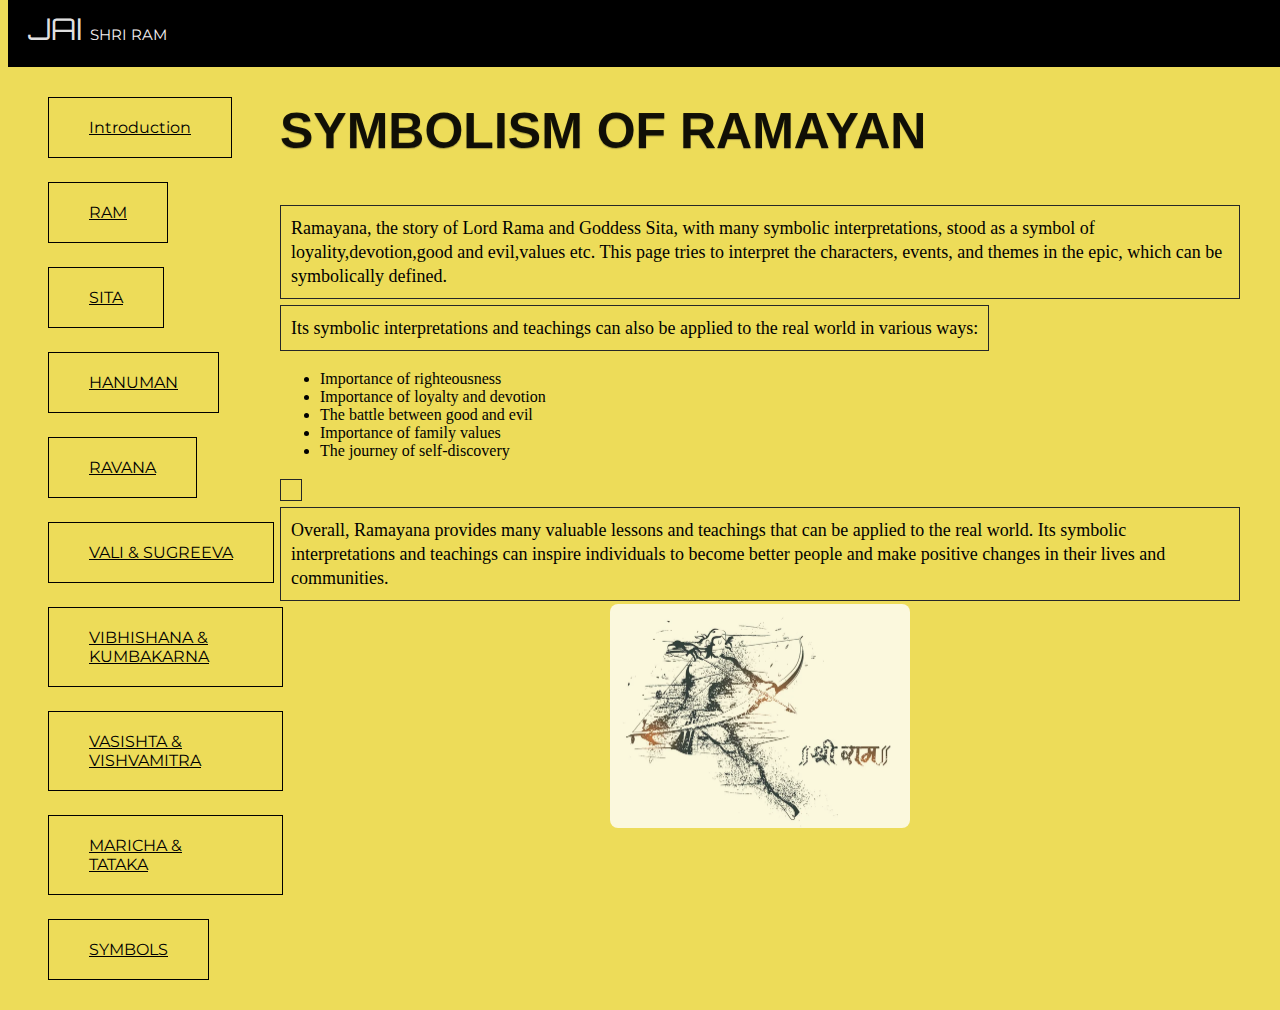
<file: index.html>
<html>
<head>
  <meta charset="UTF-8" />
  <title>Symbolism</title>
  <meta name="viewport" content="width=device-width, initial-scale=1.0"> 
  <meta name="description" content="" />
  <meta name="keywords" content="" />
  <meta name="author" content="hellowrld" />
  <link rel="stylesheet" href="test2.css">

</head>
<body>
  <style>
    img {
      max-width: 100%;
      height: 20%;
      opacity: 0.8;
      display: block;
    margin-left: 80%;
  margin-right: auto;
  border-radius: 8px;
    }
    </style>
<div id="home" class="content">
  
  <h2>SYMBOLISM OF RAMAYAN</h2>
  <p>Ramayana, the story of Lord Rama and Goddess Sita, with many symbolic interpretations, stood as a symbol of loyality,devotion,good and evil,values etc. This page tries to interpret the characters, events, and themes in the epic, which can be symbolically defined.</p>
  <br>
  <p>Its symbolic interpretations and teachings can also be applied to the real world in various ways:
<ul style="color: rgb(0, 0, 0);">
  <li>Importance of righteousness</li>
  <li>Importance of loyalty and devotion </li>
  <li>The battle between good and evil</li>
  <li>Importance of family values</li>
  <li>The journey of self-discovery</li>
</ul>
  </p>
  <p>Overall, Ramayana provides many valuable lessons and teachings that can be applied to the real world. Its symbolic interpretations and teachings can inspire individuals to become better people and make positive changes in their lives and communities.</p>
  <img src="img1.jpeg" alt="ram" width="300" height="400" class="center">
  
</div>
</div>
<!--......................RAMA.......................................-->

<div id="ram" class="panel">
    <div class="content">
      <h2>RAMA</h2>

      <p >In the Hindu epic Ramayana, Rama is a central figure and the seventh avatar of the god Vishnu. Rama is revered for his exemplary character and his unwavering commitment to dharma (righteousness). Rama's story is replete with symbolism, and his character embodies various virtues and ideals that are central to Hinduism. 
        Ram's life was an example of ethics in practice. Truth, compassion and love, and most importantly, values driven leadership. Ram was an embodiment of Raj Dharma, a virtue that is almost non existent today. It is important to understand what was Dharma in the eyes of Ram.</p>
        
       
        <h3><b>Divine human:</b></h3>
        <p> Rama's life serves as a lesson on the principle of dharma, essential in Hindu religion. Dharma refers to one's role in life; in Hindu tradition, this is defined by the caste, or social standing, set at birth. As a member of the Kshatriya caste, Rama's role is to be a warrior, which he does exceptionally well. By always remaining on the path, he succeeds in fulfilling his dharma.</p>
        <br>
        <img src="ram1.jpeg" alt="ram" width="300" height="400" class="center">

        <h3><b>Ideal person:</b></h3>
        <p > He had within him all the desirable virtues that any individual would seek to aspire, and he fulfils all his moral obligations. Rama is considered a maryada purushottama or the best of upholders of Dharma.</p>
        <br>
        <style>
          img {
            display: block;
            margin-left: auto;
            margin-right: auto;
          }
          </style>
        <h3><b>Honoured father's words:</b></h3>
        <p>On Kaikeyi's demand, King Dasharatha was forced to send Lord Rama to exile. She wanted her son Bharat to become the next king of Ayodhya. Rama abandoned his throne to honour his father’s word. He agreed to serve exile in the forest for 14 years without complaining or questioning his father’s unfair decision. 
        </p>
        <br>
         <img src="ram2.jpeg" alt="ram" width="300" height="400" class="center">
        <h3><b>Trustworthy: </b> </h3>
        <p>Bharat was heartbroken to see Lord Rama exiled. He decided to visit Lord Rama in the forest and convinced him to come back and take over as the next king of Ayodhya. But Rama refused to go back. Instead of taking his elder brother back, Bharat took Rama's footwear and placed it on the throne of Ayodhya.</p>
        <br>
        <h3><b>Equality: </b></h3>
        <p>When Rama was searching for Sita in the forests, he happened to visit Sabari’s house. She was an old hunter woman of the lower caste and a devotee of Lord Rama. She offered him fruits after biting each piece to ensure that they didn't taste sour. This incident from the Ramayana is relevant even today. It suggests that divine love is above all barriers of caste and creed. </p>
        <br>
        <img src="fam.jpeg" alt="ram" width="300" height="400" class="center">
        <h3><b>Strength and power: </b></h3>
        <p>The mightiest exhibit of Rama's strength comes when he fights Ravana in the climactic battle. Rama was a thoughtful leader, surrounding himself with a strong monkey army, but he was the only one who could finally defeat Ravana. After a dramatic chariot duel, Rama takes aim at the rakshasa with an arrow infused with a divine spell, and Ravana is finally taken down. Due to his incredible skill, the bow and arrow are frequently used symbols for Rama. </p>
        <br>       
  </div>
  </div>


<!-- ........................ SITA ......................-->


  <div id="sita" class="panel">
    <div class="content">
      <h2>SITA</h2>
<p>Sita is the wife of Rama and one of the central figures in the story. Sita is revered for her purity, devotion, and resilience in the face of adversity. Her character is rich with symbolism, and she represents various ideals and virtues that are central to Hinduism. 

  Earth: Sita is also associated with the earth, which represents her stability, fertility, and groundedness. In Hindu mythology, the earth is often personified as a goddess, and Sita is sometimes referred to as the "daughter of the earth." </p>
    
<h3>Purity :</h3>
<p>Sita's purity is often tested in the Ramayana, and she is put through a trial by fire to prove her innocence and fidelity. The fire symbolizes both purification and transformation, and Sita emerges unscathed, demonstrating her unwavering devotion to Rama. ( Sita is understanding of Rama's concerns, and out of devotion to her husband, she steps into a blazing fire to show her husband that she has been completely loyal to him. Unsurprisingly, Sita passes the fire test, known as Agniparikshā. Agni carries Sita out of the flames to show Rama how pure she is.) </p>
  <br>
  <img src="sita1.jpeg" alt="sita" width="300" height="400" class="center">

  <h3>Patience and endurance:</h3>
  <p>ita is known for her patience and endurance, as she remains steadfast in her devotion to Rama even when faced with unimaginable hardships. Her resilience in the face of adversity is a symbol of inner strength and perseverance. </p>
<br>

<h3>Responsibility :</h3>
<p>Rama tries to discourage Sita from joining him in exile, but she is adamant and says that she would be with him, no matter what, as it was the duty of the wife to be at his side at all times. </p>
<br>

<h3>Epitome of Womanhood: </h3>
<p>Sita's life was filled with trouble and turmoil and yet, she stoically maintained her calm and dignity throughout. Certain versions of the Ramayana relate that Sita was actually a reincarnation of Vedavati, an avatar of Goddess Sri Mahalakshmi. </p>
<br>
<img src="sita2.jpeg" alt="sita" width="300" height="400" class="center">

<h3>Self-respect and courage: </h3>
<p>Sita even subdues Hanuman with her powerful words. When Hanuman manages to locate her in Ashokvan, he is intent of immediately taking her with him, so that she can escape from there and be together with Rama. Hanuman offers to take Sita on his back and transport her to his Lord. Sita, however, declines and states that she would never want to run away like a cowardly thief and that she would want her husband to battle and victor against Ravana instead. </p>
<br>

<h3>Innocence:</h3>
<p>When Sita sees the golden deer, she is totally charmed and asks Rama to capture it and bring it to her. Mareecha imitates Rama's voice so well that both Sita and Lakshmana are convinced that it is indeed Rama asking for help. The Lakshmana Rekha is drawn in order to protect her and act as a barrier to some outsider wanting to step inside. Ravana takes the disguise of a sadhu (mendicant) and stands in front of the hut, calling for alms. Sita tries to give the sadhu the alms from inside the line drawn by Lakshmana, but he insists that he would accept the bhiksha (alms) only if she stepped forward and handed it to him. As soon as Sita crosses the Lakshmana Rekha, the terrible Ravana takes his original form, lifts the entire piece of earth with Sita standing on it. </p><br>
<img src="sita3.jpeg" alt="sita" width="300" height="400" class="center">
<h3>Pain & Ordeal : </h3>
<p>Though Rama knows that Sita is innocent, he is forced to heed the words of his praja (citizens he ruled over) and sends Sita off into an exile all over again. This he does without even informing her or safely leaving her in some sage's ashram. Instead, Rama sends Lakshmana to accompany her into the forest and leave her there.  </p>
<br>

<p>Overall, Sita is considered a symbol of purity, devotion, and feminine strength. Her story continues to inspire people around the world, and her character serves as a reminder of the importance of staying true to one's principles and values, even in the face of great challenges. </p>


</div>
  </div>
  
<!--.............................HANUMAN..................................-->

<div id="hanuman" class="panel">
  <div class="content">
    <h2>HANUMAN</h2>
<p>Hanuman is a significant character in the Hindu epic Ramayana, and his symbolism plays an important role in the story's themes and messages. Here are some of the main symbols associated with Hanuman in Ramayana: </p>

<h3>Devotion and Loyalty: </h3>
<p>Hanuman is known for his unwavering devotion to Lord Rama, who he serves as a messenger, ally, and friend. His loyalty is seen as a symbol of the ideal relationship between a devotee and their deity. </p><br>
<img src="hanu1.jpeg" alt="sita" width="300" height="400" class="center">
<h3>Strength and Power: </h3>
<p>Hanuman is depicted as a powerful warrior and protector, capable of incredible feats of strength and courage. His physical strength is a symbol of the inner strength and resilience needed to overcome obstacles and challenges. </p>
<br>

<h3>Intelligence and Wisdom:</h3>
<p>Hanuman is also revered for his intelligence and wisdom, which he uses to help Lord Rama in his quest to rescue his wife Sita from the demon king Ravana. His intelligence and cleverness are a symbol of the importance of knowledge and strategy in achieving one's goals.  (Hanuman joins the search party that is headed to the south of India. His party learns that Ravana lives in Lanka, a kingdom across the sea. At first, it seems impossible for the monkeys to get there. Yet Hanuman is not deterred. Powered by incredible strength and devotion to Rama, the monkey flies across the sea and lands safely in Lanka. ) </p>
<br>
<img src="hanu2.jpeg" alt="sita" width="300" height="400" class="center">

<h3>Humility and Selflessness: </h3>
<p>Despite his great power and abilities, Hanuman is portrayed as humble and selfless, always putting the needs of Lord Rama and his companions before his own. His humility and selflessness are a symbol of the importance of serving others and putting aside one's own ego. </p>
<br>

<h3>Effection and Love towards Rama:</h3>
<p>In the battle against Ravana, Lakshman was severely wounded. To save him, Hanuman was instructed to get Sanjivani - a lifesaving herb - from Dronagiri Mountains in the Himalayas. On reaching there, Hanuman got confused and failed to recognise the necessary herb. As a result, he lifted the entire mountain and brought it to the battlefield in Lanka. Despite Ravana's several efforts to distract Hanuman, he managed to succeed. </p>
<br>
<img src="hanu3.jpeg" alt="sita" width="300" height="400" class="center">
<p>Overall, Hanuman's symbolism in Ramayana represents the ideal qualities of devotion, strength, intelligence, wisdom, humility, and selflessness, which are all important for leading a fulfilling and purposeful life. </p>
</div>
</div>
<!-- .........................RAVANA.................................-->

<div id="ravana" class="panel">
  <div class="content">
    <h2>RAVANA</h2>

<h3>Ego and Arrogance: </h3>
<p>Ravana is often seen as a symbol of excessive ego and arrogance. According to the Ramayana, Ravana was a very powerful king who had defeated the gods and even Lord Shiva, which made him believe that he was invincible. His arrogance ultimately led to his downfall. </p>
<br>

<h3>Lust and Desire: </h3>
<p>Another common interpretation of Ravana's character is that he represents unbridled lust and desire. In the Ramayana, Ravana is shown to be obsessed with Sita, the wife of Lord Rama, and he kidnaps her in an attempt to possess her. This lustful desire is seen as a symbol of the negative consequences of uncontrolled desire. </p>
<br>
<img src="rav1.jpeg" alt="sita" width="300" height="400" class="center">

<h3>Evil and Darkness: </h3>
<p>Ravana is also often associated with evil and darkness. His ten heads and twenty arms are said to represent his demonic nature, and his kingdom of Lanka is often seen as a symbol of darkness and evil. </p>
<br>

<h3>The Importance of Balance:  </h3>
<p>In some interpretations, Ravana is seen as a symbol of the importance of balance. He is portrayed as a highly learned scholar, musician, and warrior, but his arrogance and desire for power lead to his downfall. This is seen as a warning that even the most talented and accomplished individuals must be careful not to let their strengths become weaknesses. </p>
<br>
<img src="rav2.jpeg" alt="sita" width="300" height="400" class="center">

</div>
</div>

<!--......................VAALI & SUGREEVA....................................-->

<div id="vali" class="panel">
  <div class="content">
    <h2>VALI</h2>
    <p>Vali is also known as Bali, is a prominent character in the Indian epic Ramayana. He was the king of the Kishkindha kingdom, and was known for his strength and valor. Vali is a complex character who represents various themes and symbolisms in the Ramayana. </p>

<h3>Power and Strength: </h3>
<p>Vali is known for his immense physical strength and power. He is often depicted as a mighty warrior who could defeat any enemy. Vali's strength symbolizes the importance of physical strength and power in ancient Indian society. </p>
<br>
<img src="vaali1.jpeg" alt="sita" width="300" height="400" class="center">
<h3>Loyalty: </h3>
<p>Vali was a loyal friend and brother to Sugriva, another prominent character in Ramayana. Despite their initial differences, Vali remained devoted to Sugriva and fought for his cause. Vali's loyalty represents the importance of trust and friendship in Indian culture. </p>
<br>

<h3>Arrogance: </h3>
<p>Vali's arrogance and pride are his downfall. He becomes overconfident in his abilities and takes his position as the king for granted, which leads to his downfall. Vali's arrogance symbolizes the dangers of pride and overconfidence. </p>
<br>

<h3>Karma:</h3>
<p>Vali's death at the hands of Lord Rama is often seen as a result of his past actions. According to the legend, Vali had mistreated a sage in his past life, which resulted in his death at the hands of Rama. Vali's death represents the idea of karma and the consequences of one's actions. </p>
<br>
<img src="vaali2.jpeg" alt="sita" width="300" height="400" class="center">

<h3>Sacrifice: </h3>
<p>Vali sacrifices his life to support Lord Rama's cause. He willingly accepts his fate and asks Rama to take care of his family after his death. Vali's sacrifice represents the importance of selflessness and sacrifice in Indian culture. </p>
<br>

<p>Overall, Vali's character represents various themes and symbolisms in the Ramayana. He is a complex character who teaches valuable lessons about loyalty, power, arrogance, karma, and sacrifice. </p>

    <h2>SUGREEVA </h2>
<p>Sugreeva is the king of the vanaras or monkey-like creatures, who helped Lord Rama in his quest to rescue his wife Sita from the demon king Ravana. Sugreeva is often regarded as a symbol of loyalty, devotion, and courage. </p>
<br>

    <h3>Loyalty: </h3>
    <p>Sugreeva is known for his unwavering loyalty to Lord Rama. He pledged to help Rama in his mission and remained true to his word even when faced with difficult circumstances. Sugreeva's loyalty is often seen as a symbol of the importance of staying faithful to one's promises and commitments. </p>
<br>
<img src="su1.jpeg" alt="sita" width="300" height="400" class="center">

<h3>Devotion: </h3>
<p>Sugreeva is also known for his devotion to Lord Rama. He worshipped Rama as a divine being and was willing to do anything to serve him. Sugreeva's devotion is often seen as a symbol of the importance of surrendering oneself to a higher power and living a life of service to others. </p>
<br>

<h3>Courage: </h3>
<p>Sugreeva is a fearless warrior who fought many battles against his enemies. He was not afraid to take risks and put himself in danger for the sake of his friends and allies. Sugreeva's courage is often seen as a symbol of the importance of facing one's fears and standing up for what is right, even in the face of adversity. </p><br>

  </div>
</div>

<!--........................VIBHISHANA & Kumbakarna......................-->

<div id="vibhi" class="panel">
  <div class="content">
    <h2>VIBHISHANA</h2>
<p>Vibhishana embodies sattva — goodness.Vibhishana is a character from the Indian epic, the Ramayana, and is known for his loyalty, wisdom, and righteousness. He was the younger brother of Ravana, the demon king of Lanka, but he chose to side with Lord Rama in the war between Rama and Ravana. </p>

    <h3>Loyalty: </h3>
<p>Vibhishana is often regarded as a symbol of loyalty and devotion, as he chose to side with righteousness and truth even though it meant going against his own brother and family. Unlike his brother kumbakarna, Vibhishana recognized the divinity of Lord Rama and joined his army, even though it meant going against his own bloodline. Vibhishana's loyalty and good character earned him Lord Rama's respect and trust. </p>
<br>

<h3>Wisdom: </h3>
<p>Vibhishana is also seen as a symbol of wisdom and discernment, as he recognized the righteousness of Lord Rama and chose to ally with him. </p><br>

<h3>Humility: </h3>
<p>Vibhishana is often depicted as humble and submissive, as he prostrated himself before Lord Rama and sought his protection and guidance.</p>
<br>
<img src="vibhi2.jpeg" alt="sita" width="300" height="400" class="center"> 

<h3>Renunciation: </h3>
<p>Vibhishana's decision to abandon his family and home in order to join Lord Rama can also be seen as a symbol of renunciation and detachment from material desires. </p>
<br>

<h2>KUMBAKARNA</h2>
<p>Kumbakarna given to excessive sleeping and eating and lethargy is the embodiment of tamasic qualities.Kumbhakarna is a character from Hindu mythology, specifically from the epic Ramayana. He is the younger brother of the demon king Ravana and is known for his immense size and appetite. Kumbhakarna is often depicted as a complex character with both positive and negative attributes, and his symbolism can be interpreted in various ways. </p>

<h3>Power and Strength: </h3>
<p>Kumbhakarna's enormous size and strength can be seen as a symbol of power and physical prowess. In this sense, he represents the idea that might makes right, and that those who are strongest are the ones who will prevail. </p><br>
<img src="kum1.jpeg" alt="sita" width="300" height="400" class="center"> 
<h3>Gluttony and Indulgence: </h3>
<p>Kumbhakarna's insatiable appetite is another aspect of his character that can be interpreted symbolically. He represents the idea of excessive indulgence and the dangers of giving in to our base desires. </p><br>

<h3>Loyalty and Devotion:</h3>
<p> Despite being a demon, Kumbhakarna is known for his loyalty and devotion to his brother Ravana. In this sense, he can be seen as a symbol of the importance of loyalty and the bonds of family. Kumbakarna know the war against Rama was not good. But he fought for his brother’s pride and didn't leave his side . It is said that Kumbhakarna uttered ‘Jai Sree Ram’ before dying and ultimately received moksha. 

"यो हि शत्रुमवज्ञाय नात्मानमभिरक्षति | 

अवाप्नोति हि सोऽनर्थान् स्थानाच्च व्यवरोप्यते || ६-६३-२० 

"A king who disregards an enemy and does not protect himself, indeed faces disappointing occurrences and would be removed from his position." </p>
<br>

<h3>Wisdom and Understanding: </h3>
<p>Some interpretations of Kumbhakarna suggest that he was a wise and learned demon, with a deep understanding of philosophy and spirituality. In this sense, he represents the idea that even those who are traditionally seen as "evil" or "bad" can have valuable insights and wisdom to offer. </p><br>

  </div>
</div>

<!--.........................Vashistha & Vishwamitra.........................-->

<div id="vasishta" class="panel">
  <div class="content">
    <h2>VASISHTA</h2>
    <p>Vasishta is known as one of the seven great sages (Saptarishis) in Hindu mythology and is revered as a great spiritual teacher and guru.In the Ramayana, Vasistha is depicted as the family priest and guru of King Dasharatha, the father of Lord Rama. He is highly respected by the king and his family, and he plays a significant role in shaping the character and destiny of Lord Rama. </p>
    <h3>Spiritual knowledge : </h3>
    <p>Vasistha is considered as a symbol of spiritual knowledge and wisdom in Hindu mythology. He represents the highest spiritual knowledge that can be attained through meditation and devotion to God. His teachings to Lord Rama and other characters in the Ramayana are revered as an embodiment of spiritual wisdom and guidance. </p>
    <br>

    <h3>Devotion to Service: </h3>
    <p>Vasistha is also a symbol of devotion to duty and service. He is always dedicated to his role as a guru and spiritual teacher, and his unwavering commitment to his duties serves as an inspiration to others. </p><br>
    <img src="vas1.jpeg" alt="vasis" width="300" height="400" class="center">
    <h3>Calmness: </h3>
<p>Vasistha's calm and composed nature, even in the face of adversity, symbolizes inner strength and resilience. His ability to maintain equanimity in difficult situations is an important lesson that is emphasized in the Ramayana. </p>
<br>

<h3>Spirutual Guru: </h3>
<p>Vasistha's life and teachings serve as a role model for society. He represents the ideal of a spiritual teacher who guides and inspires others to lead a life of righteousness and devotion. </p><br>


    <h2>VISHWAMITRA</h2>
<p>Viswamitra story is filled with symbolism and allegory. He wrote a lot of Mantras and is also called Mantradrashta.</p>
<h3>Tapasya :</h3>
<p>Viswamithra is known for his intense tapasya, which represents the power of spiritual discipline through self-control and sacrifice. He acquired a place among the Saptarishis and was worshipped by Devas and other Saints. </p>
<br>

<h3>Ambition:</h3>
<p>Visvamitra's quest to become a brahmarishi represents the human desire for spiritual growth and enlightenment. He realized that spiritual power would always be far greater than physical might. </p>
<br>

<h3>Inner conflict: </h3>
<p>Vishwamitra's severe penance and his rapid climb in the spiritual realm frightened Indra and made him insecure. He then decided to send Menaka down to Earth to lure the rishi and distract him from his penance. Viswamithra's struggle with his  attraction to Menaka, represents the inner conflicts that arise on the spiritual path.  </p>
<br>
<img src="vas2.jpeg" alt="sita" width="300" height="400" class="center">
<h3>Willpower: </h3>
<p>Visvamitra's determination to attain his goal despite numerous obstacles symbolizes the power of will and determination in overcoming challenges.  </p><br>

<h3>Brahmarishi: </h3>
<p>Before being a Saint, he was a loyal and devoted King. Seeking to become a greater spiritual force than Vasishtha, he renounced his kingdom and took up sannyasa. Vishwaamitra's transformation from a king because of his skill and knowledge to a sage represents the transformative power of spiritual practice and the potential for personal growth and evolution.  Lord Brahma provided Vishwamitra with knowledge, Vedas etc after he made a lot of tapasya and made him a Brahmana.  </p><br>

<h3>Divine intervention:</h3>
<p>Vishwaamitra's interactions with gods and goddesses represent the role of divine intervention on the spiritual path. Sage Vishwamitra is said to have found the sacred Gayatri Mantra. </p>
  </div>
</div>

<!--............................Maricha & Tataka..................-->
<div id="tataka" class="panel">
  <div class="content">
    
    <h2>TATAKA</h2>
    <h3>Cruelity:</h3>
    <p>Thataka's story acts as a morality tale that encourages Rama and Lakshmana to never act cruelly—if they do, they're liable to end up in an arid, uninhabitable desert. Rama and Lakshmana complete much of their growing up process as they listen to and internalize the stories that Viswamithra tells them. </p>
    <p>Thataka was a demigod's daughter who married a chieftain and had two sons, Subahu and Mareecha. Her sons and husband delighted in destroying the landscape and its animals. Finally, this caught the attention of a minor saint, and the saint cursed Thataka's husband and killed him. </p>
    <br>
    <img src="tat1.jpeg" alt="sita" width="300" height="400" class="center">
    <h3>Revenge: </h3>
    <p>Thataka and her sons went to seek revenge, but the saint cursed them as well to become asuras (demons). Thataka's sons left, while Thataka remained in this deserted place to breathe fire, harass hermits, and eat anything that crosses the desert.</p>
    <br>

    <h2>MARICHA </h2>
    <h3>Realisation: </h3>
    <p>Mareecha is tried to live a virtuous life when Ravana leaves to speak with his uncle, Mareecha. Ravana explains that Rama mutilated Soorpanaka, and Mareecha advises Ravana to stay away from Rama. Ravana asks Mareecha to come along and help him steal Sita. Mareecha's attempts to refuse, however, continue to suggest that it's possible to choose good over evil and right past wrongs. </p><br>
    <img src="mar1.jpeg" alt="sita" width="300" height="400" class="center">
  </div>
</div>

<!--...................................SYMBOLS..........................-->
<div id="symbols" class="panel">
  <div class="content">
    <h2>SYMBOLS</h2>
    <h3> The Forest: </h3>
    <p>The forest in the Ramayana symbolizes the challenges and obstacles that one must overcome on the path of self-realization. It represents the world of illusion and delusion that distracts us from our true purpose. </p><br>
    <img src="sym1.jpeg" alt="sita" width="300" height="400" class="center">
    <h3>The Bow: </h3>
    <p>The bow in the Ramayana symbolizes strength and power. It represents the ability to overcome obstacles and challenges in life. The bow and arrow represent the power and strength of the warrior, as well as the idea of dharma or righteousness. Lord Rama, the hero of the Ramayana, is often depicted carrying a bow and arrow, which symbolize his ability to defend dharma and defeat evil. </p><br>
    <img src="sym2.jpeg" alt="sita" width="300" height="400" class="center">
    <h3>The Golden Deer: </h3>
    <p>The golden deer in the Ramayana symbolizes desire and temptation. It represents the lure of material pleasures that can distract us from our spiritual goals. </p> <br>
    <img src="sym3.jpeg" alt="sita" width="300" height="400" class="center">
    <h3>The Bridge: </h3>
    <p>The bridge that Rama builds to cross the ocean to Lanka symbolizes the power of faith and determination. It represents the ability to overcome seemingly impossible obstacles through unwavering commitment to one's goals. </p><br>
    <img src="sym4.jpeg" alt="sita" width="300" height="400" class="center">
  </div>
</div>
  <div id="header">
    <h1>JAI <span>Shri Ram</span></h1>
    <ul id="navigation">
      <li><a id="link-intro" href="#intro" class="button-1">Introduction</a></li>
      <li><a id="link-ram" href="#ram" class="button-1">RAM</a></li>
      <li><a id="link-sita" href="#sita" class="button-1">SITA</a></li>
      <li><a id="link-hanuman" href="#hanuman" class="button-1">HANUMAN</a></li>
      <li><a id="link-ravana" href="#ravana" class="button-1">RAVANA</a></li>
      <li><a id="link-vali" href="#vali" class="button-1">VALI & SUGREEVA</a></li>
      <li><a id="link-vibhi" href="#vibhi" class="button-1">VIBHISHANA & KUMBAKARNA</a></li>
      <li><a id="link-vasishta" href="#vasishta" class="button-1">VASISHTA & VISHVAMITRA</a></li> 
      <li><a id="link-tataka" href="#tataka" class="button-1">MARICHA & TATAKA</a></li> 
      <li><a id="link-symbols" href="#symbols" class="button-1">SYMBOLS</a></li>
    </ul>
  </div>
</body>
</html>
</file>
<file: test2.css>
@import url('https://fonts.googleapis.com/css?family=Montserrat|Orbitron');
 html, body {
	 height: 100%;
}
 body {
	 width: 100%;
	 background: #eddc59;
	 overflow-x: hidden;
	 overflow-y: auto;
}
 span {
	 font-family: Montserrat;
	 font-size: 0.5em;
	 color: #f6f1f1;
}
 #header {
	 position: absolute;
	 z-index: 2000;
	 width: 100%;
	 top: -30px;
}
 #header h1 {
	 font-size: 30px;
	 font-family: Orbitron;
	 font-weight: 400;
	 text-transform: uppercase;
	 color: rgba(255, 255, 255, 0.9);
	 text-shadow: 0px 1px 1px rgba(0, 0, 0, 0.3);
	 padding: 20px;
	 background: #000;
}
 #navigation {
	 margin-top: 20px;
	 width: 235px;
	 display: block;
	 list-style: none;
	 z-index: 3;
}
 .content {
	 right: 40px;
	 left: 280px;
	 top: 50px;
	 position: absolute;
	 padding-bottom: 0px;
}
 .content h2 {
	 font-size: 50px;
	 font-family:'Lucida Sans', 'Lucida Sans Regular', 'Lucida Grande', 'Lucida Sans Unicode', Geneva, Verdana, sans-serif;
	 padding: 0px 0px 0px 0px;
	 margin-top: 52px;
	 color: #040101;
	 color: rgba(0, 0, 0, 0.9);
	 text-shadow: 0px 1px 1px rgba(0, 0, 0, 0.3);
}
 h3 {
	 color: #000000;
}
 .content p {
	 font-size: 18px;
	 padding: 10px;
	 line-height: 24px;
	 color: #000000;
	 display: inline-block;
	 border: 1px solid #252727;
	 padding: 10px;
	 margin: 3px 0px;
}
 .panel {
	 width: 98%;
	 min-height: 100%;
	 position: absolute;
	 background-color: #000;
	 box-shadow: 4px -4px 4px rgba(0, 0, 0, 0.2);
	 margin-left: -102%;
	 z-index: 2;
	 -webkit-transition: all 0.6s ease-in-out;
	 -moz-transition: all 0.6s ease-in-out;
	 -o-transition: all 0.6s ease-in-out;
	 -ms-transition: all 0.6s ease-in-out;
	 transition: all 0.6s ease-in-out;
}
 .panel:target {
	 margin-left: 0%;
	 background-color: #eddc59;
}
 #home:target ~ #header #navigation #link-home, #portfolio:target ~ #header #navigation #link-portfolio, #about:target ~ #header #navigation #link-about, #contact:target ~ #header #navigation #link-contact {
	/* background: #f1ebeb; */
	 color: #000000;
}
 #works {
	 padding: 15px 0px;
}
 #works li {
	 display: inline;
}
 #form p {
	 background: #000000;
	 color: #000;
}
 #form input, #form textarea {
	 background: #000;
	 color: #000000;
	 border: none;
}
 #form textarea {
	 width: 493px;
	 height: 100px;
}
 #form label {
	 padding-right: 10px;
	 float: left;
}
 .footnote a {
	 color: #000000;
}
 .one {
	 width: 6.866%;
}
 .button-1 {
	 font-family: Montserrat;
	 display: inline-block;
	 padding: 20px 40px;
	 margin: 10px 0;
	 position: relative;
	 color: #090202;
	 border: 1px solid #000000;
	 color: #000000;
	 overflow: hidden;
	 -webkit-transition: all 0.3s ease-in-out;
	 -o-transition: all 0.3s ease-in-out;
	 transition: all 0.3s ease-in-out;
}
 .button-1:before {
	 font-family: Montserrat;
	 content: "";
	 z-index: -1;
	 position: absolute;
	 width: 100%;
	 height: 100%;
	 top: 0;
	 left: -100%;
	 background-color: #000000;
	 -webkit-transition: all 0.3s ease-in-out;
	 -o-transition: all 0.3s ease-in-out;
	 transition: all 0.3s ease-in-out;
}
 .button-1:hover {
	 color: #7e7777;
}
 .button-1:hover:before {
	 left: 0;
}
</file>
